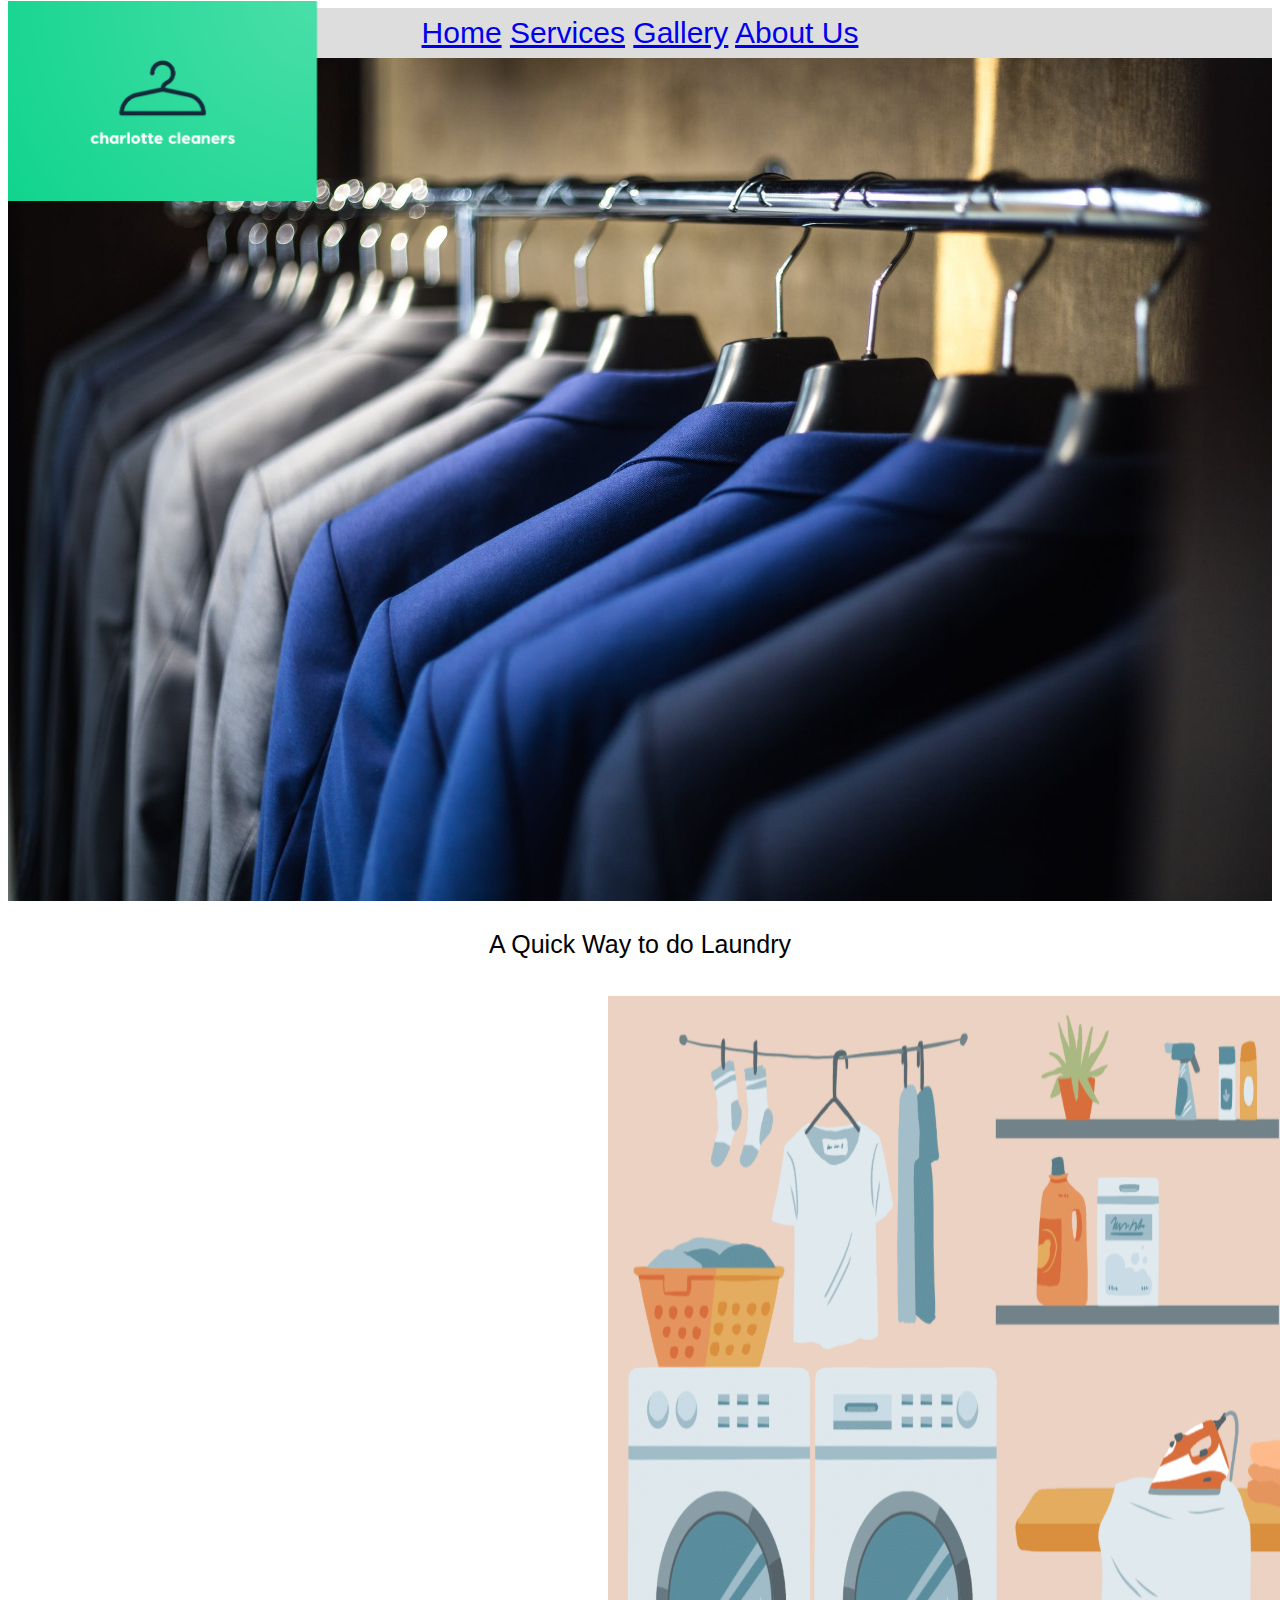
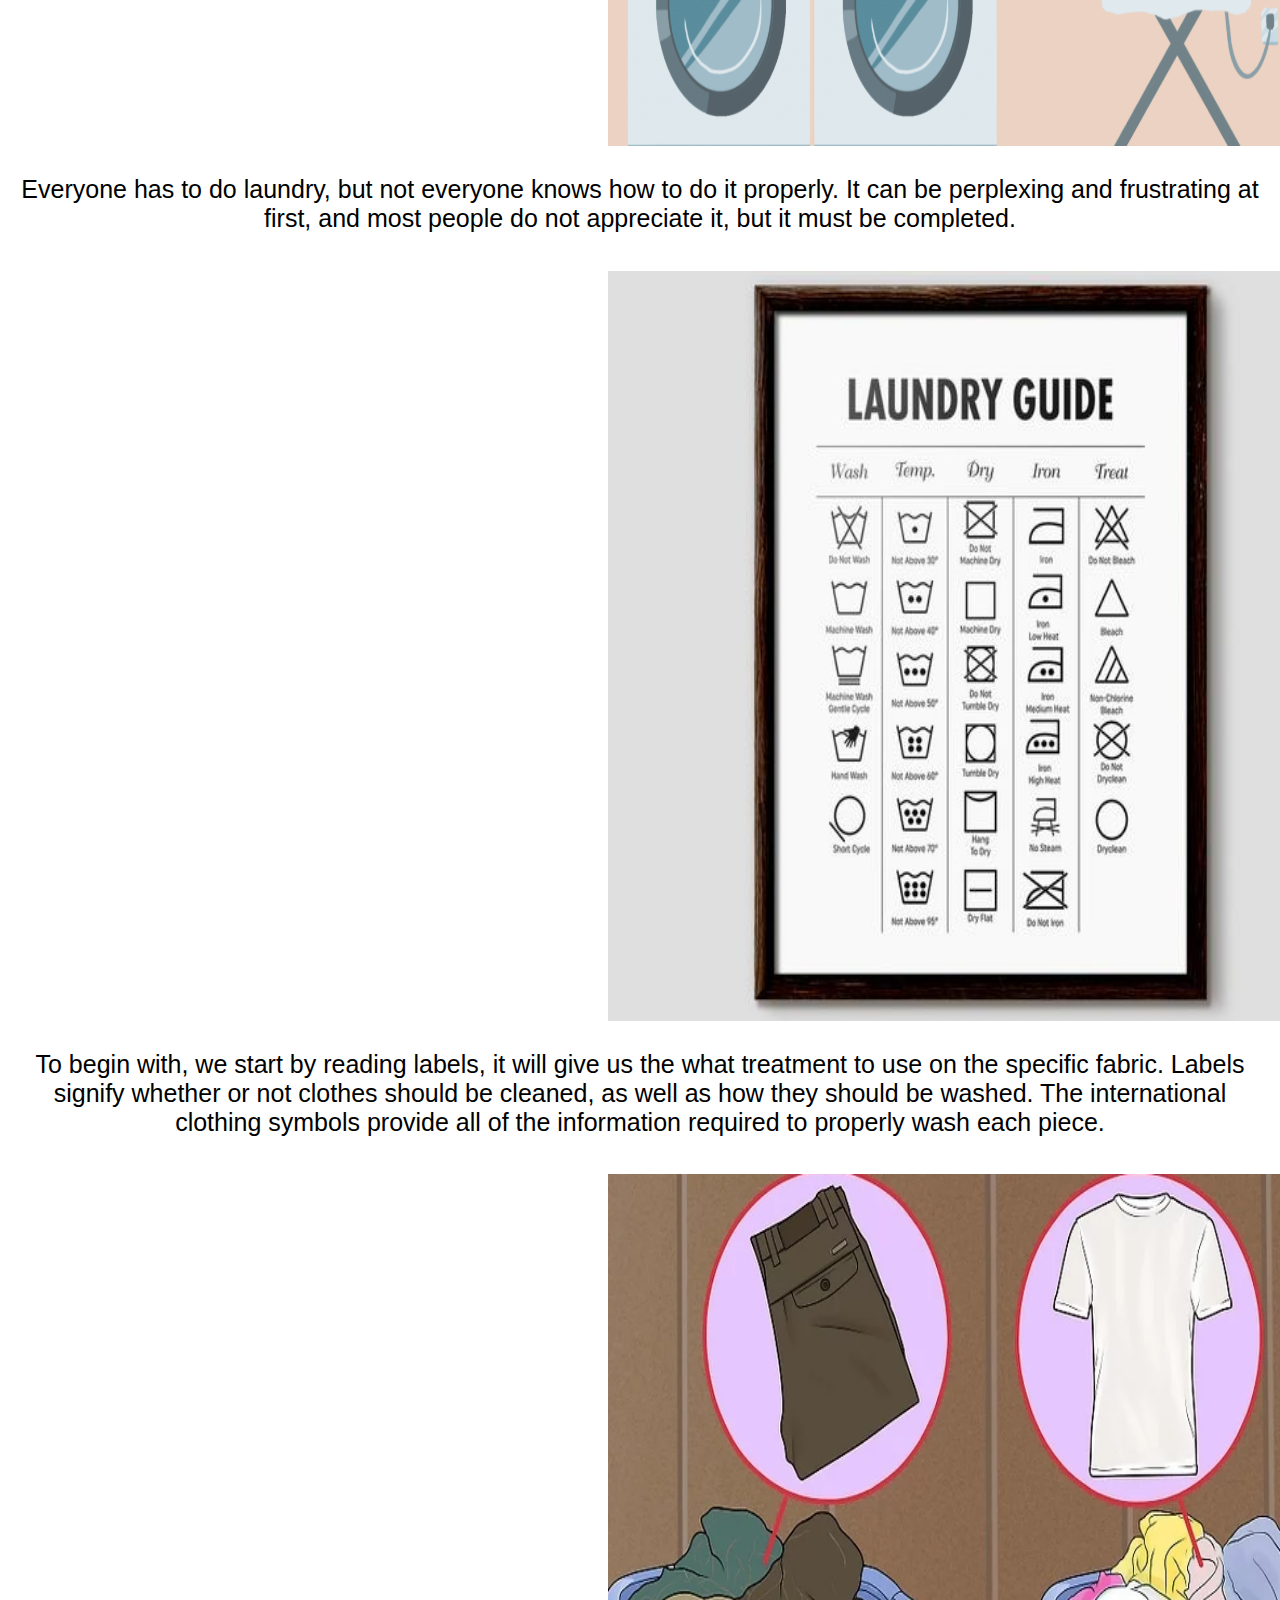
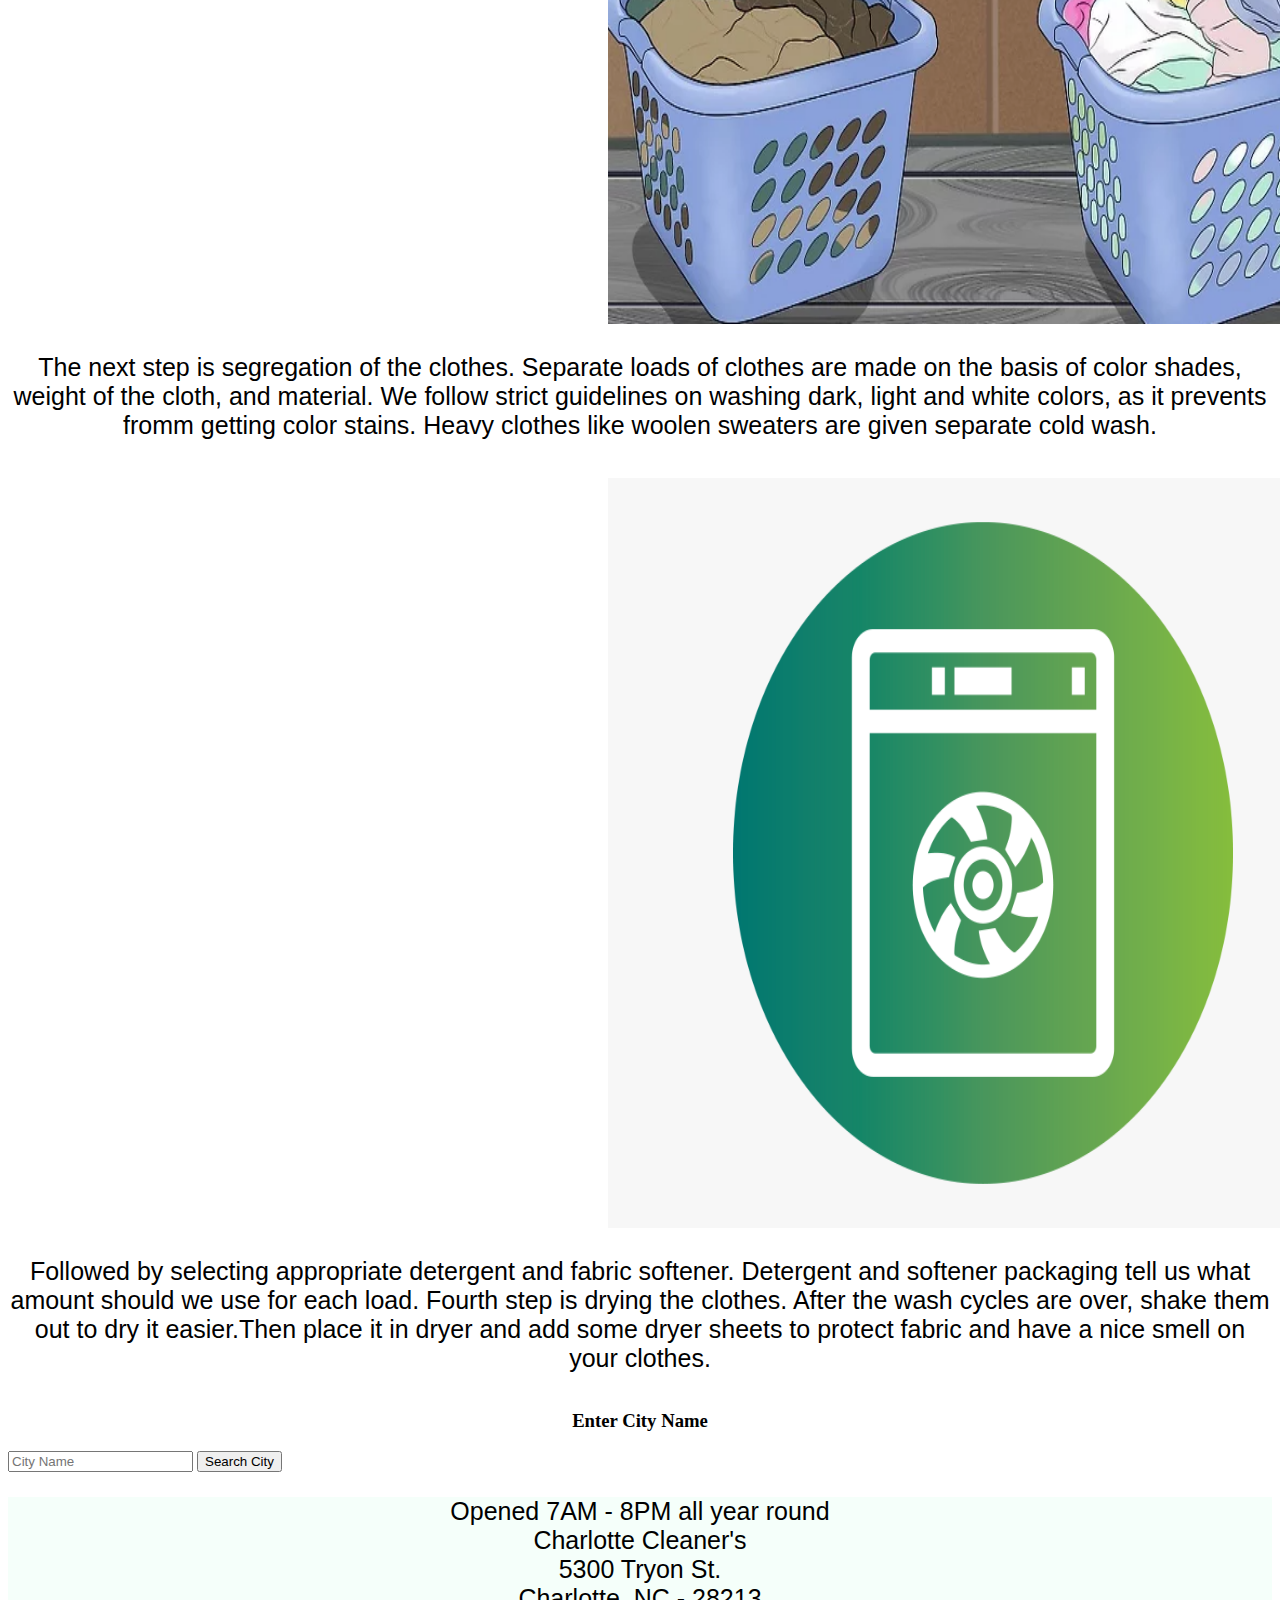
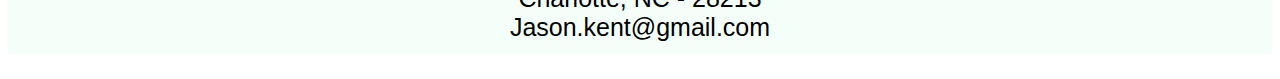
<file: index.html>
<!doctype html>

<html lang="en">
<head>
    <meta charset="utf-8">

    <title>Charlotte Cleaner's</title>
    <meta name="description" content="Charlotte Cleaners - A Dry Cleaning and Laundromat Store">
    <meta name="author" content="Rhytham Shiroya">
    <!-- importing css -->
    <script src="https://ajax.googleapis.com/ajax/libs/jquery/1.11.3/jquery.min.js"></script>
    <script src="https://cdnjs.cloudflare.com/ajax/libs/jquery/1.8.3/jquery.js"></script>
    <script src="https://code.jquery.com/jquery-3.2.1.min.js"></script>
    <script src="tabs.js"></script>
    <link rel="stylesheet" type="text/css" href="assignment%202.css">


</head>

<body>
    <header> <!-- beginning of header -->
        <div id="header">
            <div class="logo"> <!-- display logo -->
                <img src="logo.png" alt="logo">
            </div>
        </div>
    </header> <!-- end of header -->


    <div class="options"> <!-- menu options -->
            <a href ="index.html">Home</a>
            <a href="pricing.html">Services</a>
            <a href="gallery.html">Gallery</a>
            <a href="about-us.html">About Us</a>

    </div>
    <div>

        <img src="home.jpeg" alt = "home" style="width:100%;">

        <div class="container"> <!-- displaying main picture -->


        </div>
        <p> A Quick Way to do Laundry</p>
        <div class = "section">
            <img src="Laundry.png" alt = "Laundry" class = "pictures" >
            <p>
                Everyone has to do laundry, but not everyone knows how to do it properly. It can be perplexing and frustrating at first,
                and most people do not appreciate it, but it must be completed.

            </p>
        </div>
        <div class = "section">
            <img src = "Laundry%20Symbols.jpg" alt="symbols" class = "pictures" >
            <p>To begin with, we start by reading labels, it will give us the what treatment to use on the specific fabric.
                Labels signify whether or not clothes should be cleaned,
                as well as how they should be washed. The international clothing symbols provide all of the information required to properly wash each piece.</p>
        </div>
        <div class = "section">
            <img src = "segregation.png" alt = "segregation" class = "pictures" >
            <p>
                The next step is segregation of the clothes. Separate loads of clothes are made on the basis of color shades, weight of the cloth,
                and material. We follow strict guidelines on washing dark, light and white colors, as it prevents fromm getting color stains.
                Heavy clothes like woolen sweaters are given separate cold wash.
            </p>
        </div >
        <div class = "section">
            <img src ="dryer.png" alt = "dryer"  class = "pictures">
            <p>
                Followed by selecting appropriate detergent and fabric softener. Detergent and softener packaging tell us what amount should we use for each load.
                Fourth step is drying the clothes. After the wash cycles are over, shake them out to dry it easier.Then place it in dryer and add some
                dryer sheets to protect fabric and have a nice smell on your clothes.
            </p>
        </div>
        <div class="row">
            <h3 class="text-center text-primary">Enter City Name</h3>
            <span id="error"></span>
        </div>
        <div class="row form-group form-inline" id="rowDiv">
            <label>
                <input type="text" name="city" class="form-control" placeholder="City Name">
            </label>
            <button id="submitWeather" class="btn btn-primary">Search City</button>
        </div>
        <div id="show"></div>


        <footer>  <!-- beginning of footer -->
                <div>
                    <p>
                        Opened 7AM - 8PM all year round<br>
                        Charlotte Cleaner's<br>
                        5300 Tryon St. <br>
                        Charlotte, NC - 28213 <br>
                        Jason.kent@gmail.com
                    </p>
                </div>

        </footer>
    </div><!-- end of footer -->
</body>  <!-- end of html -->
</html> <!-- end of html -->
</file>
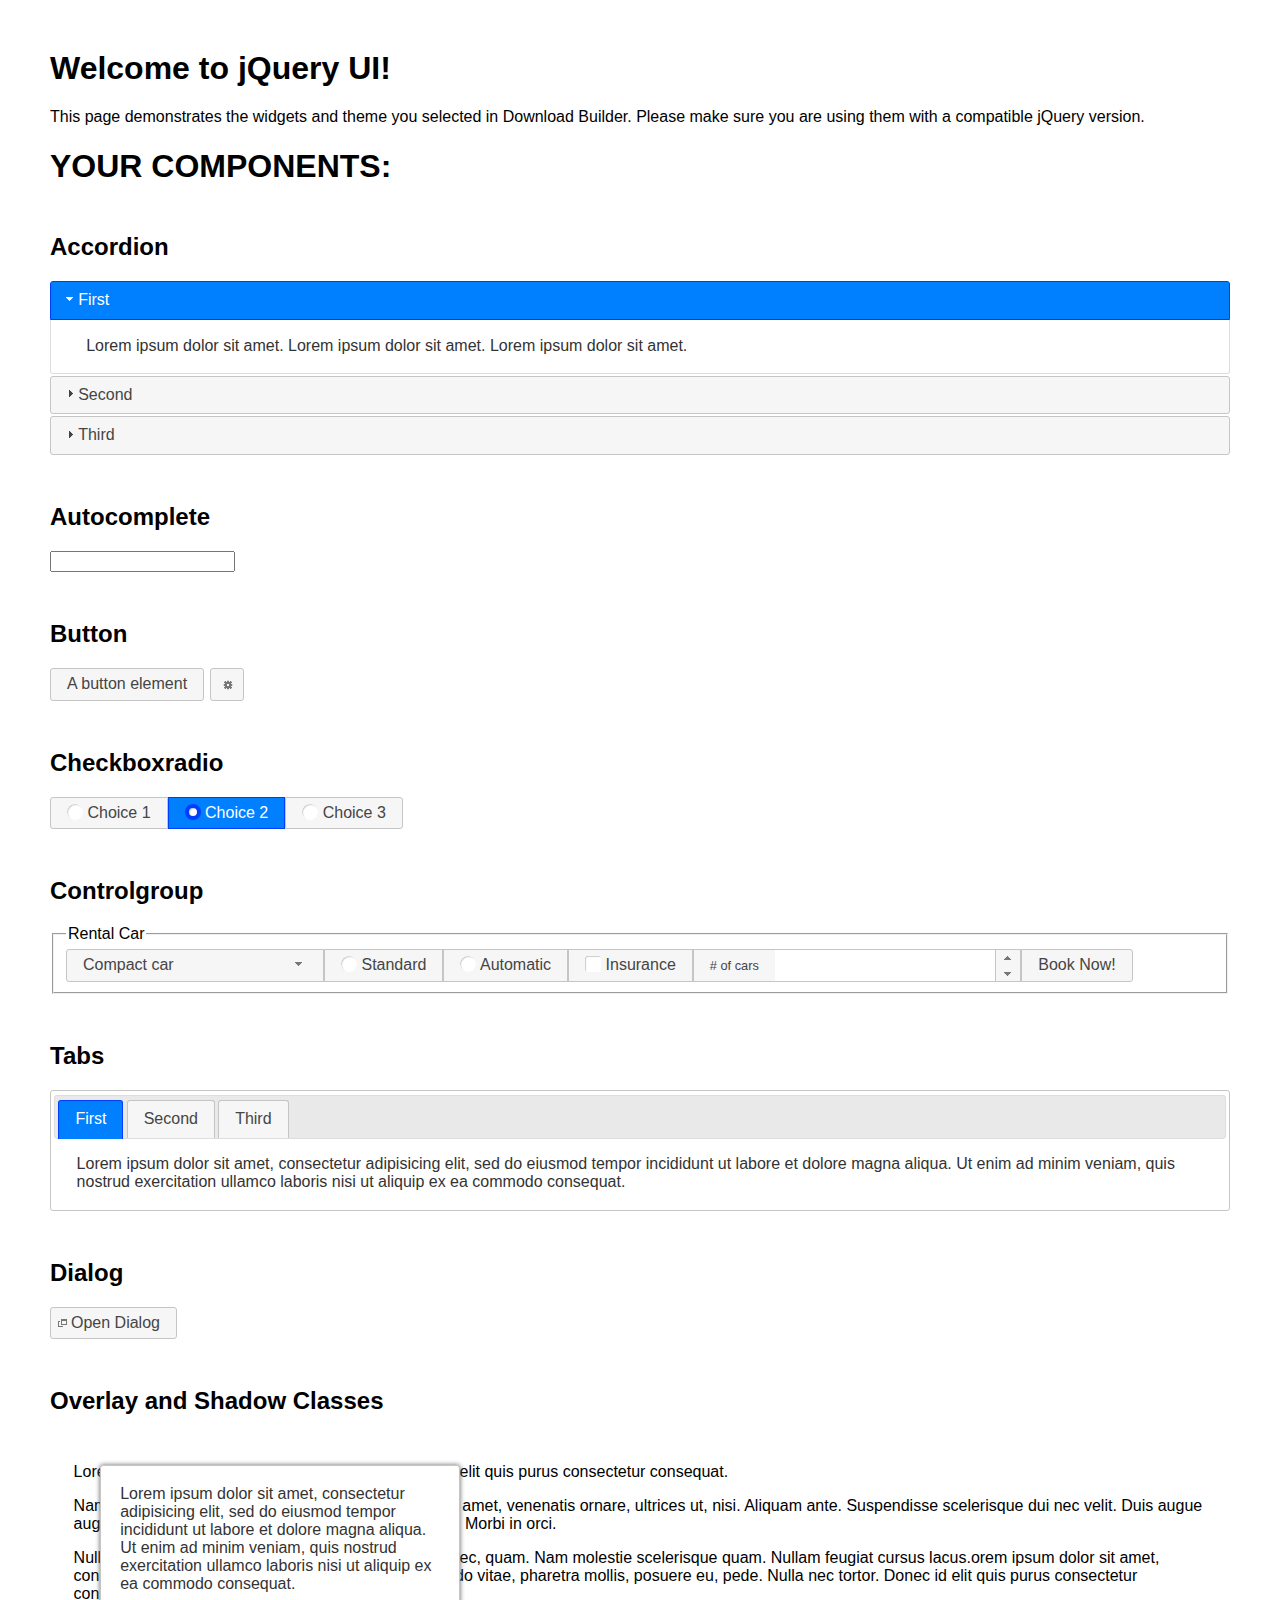
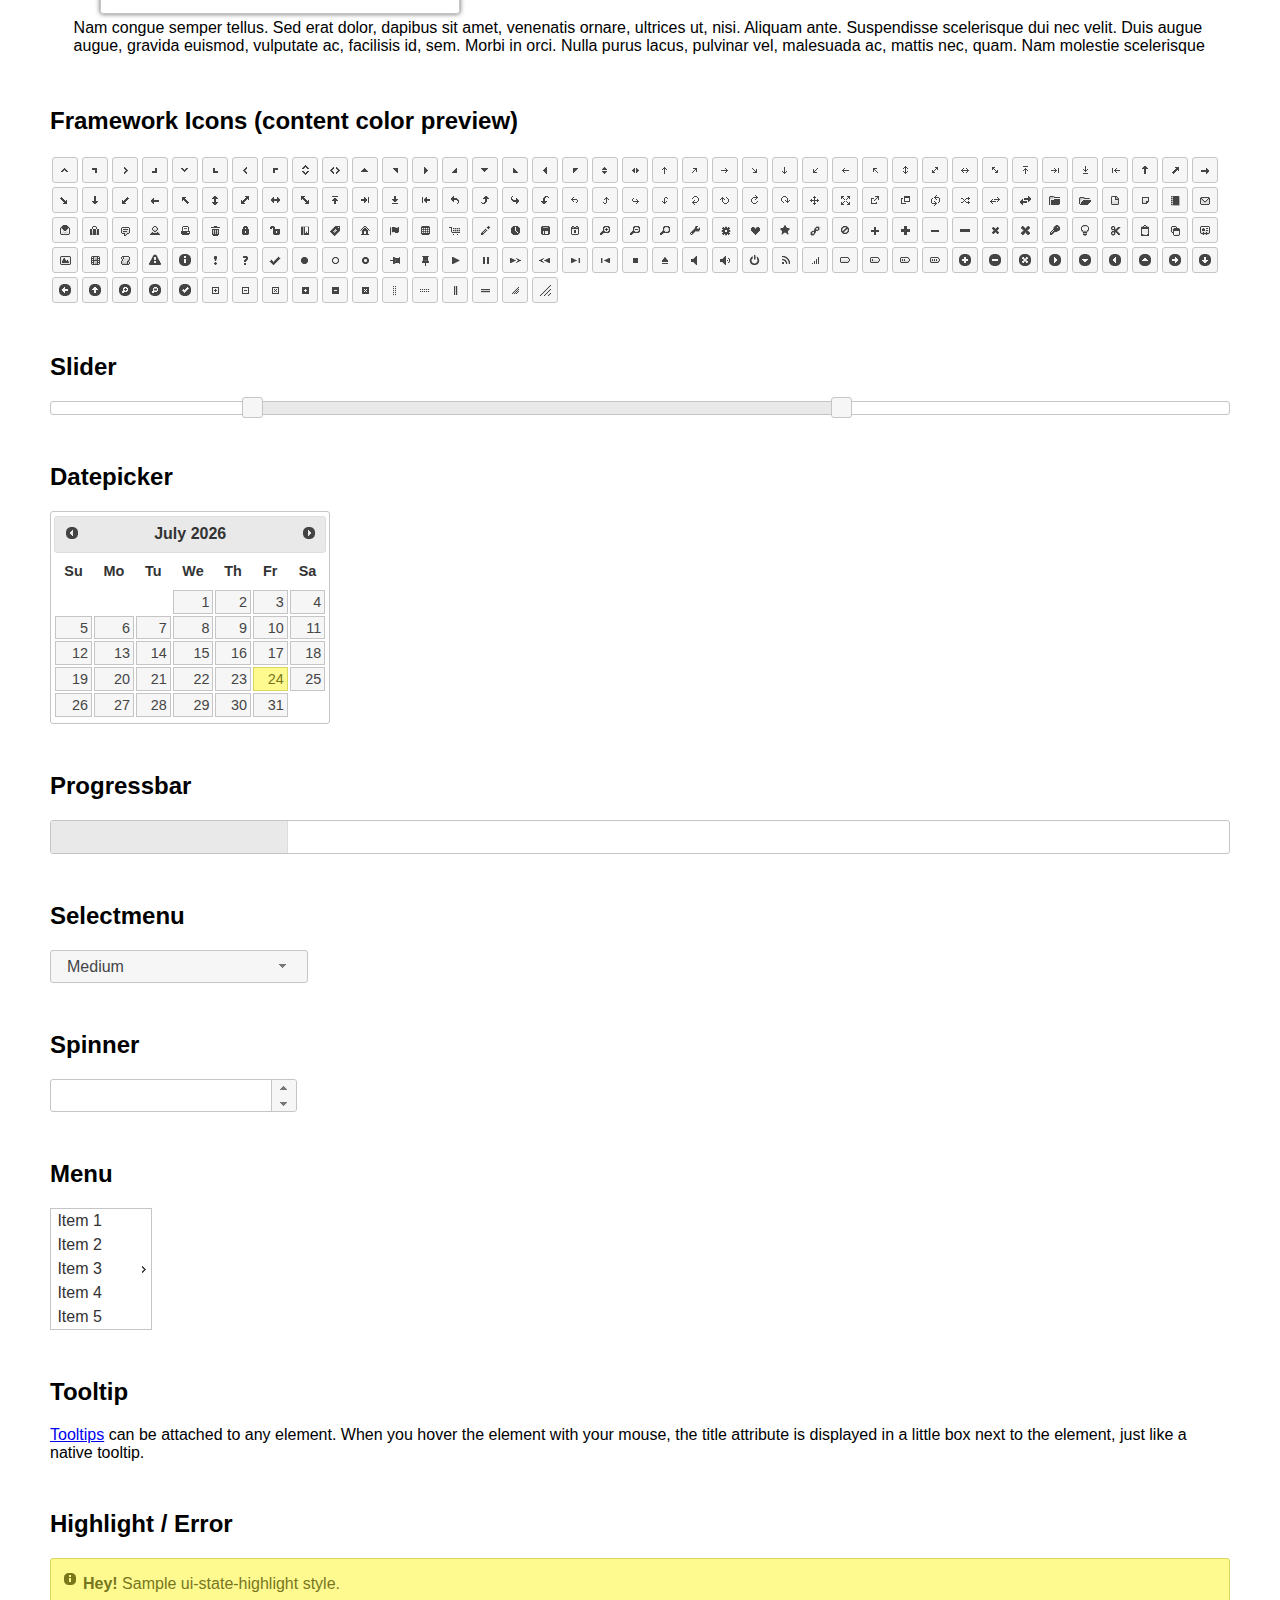
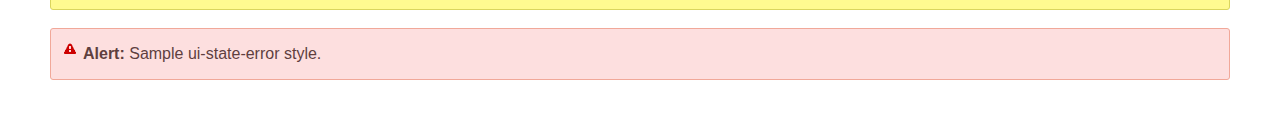
<file: jquery-ui-1.12.1/index.html>
<!doctype html>
<html lang="us">
<head>
	<meta charset="utf-8">
	<title>jQuery UI Example Page</title>
	<link href="jquery-ui.css" rel="stylesheet">
	<style>
	body{
		font-family: "Trebuchet MS", sans-serif;
		margin: 50px;
	}
	.demoHeaders {
		margin-top: 2em;
	}
	#dialog-link {
		padding: .4em 1em .4em 20px;
		text-decoration: none;
		position: relative;
	}
	#dialog-link span.ui-icon {
		margin: 0 5px 0 0;
		position: absolute;
		left: .2em;
		top: 50%;
		margin-top: -8px;
	}
	#icons {
		margin: 0;
		padding: 0;
	}
	#icons li {
		margin: 2px;
		position: relative;
		padding: 4px 0;
		cursor: pointer;
		float: left;
		list-style: none;
	}
	#icons span.ui-icon {
		float: left;
		margin: 0 4px;
	}
	.fakewindowcontain .ui-widget-overlay {
		position: absolute;
	}
	select {
		width: 200px;
	}
	</style>
</head>
<body>

<h1>Welcome to jQuery UI!</h1>

<div class="ui-widget">
	<p>This page demonstrates the widgets and theme you selected in Download Builder. Please make sure you are using them with a compatible jQuery version.</p>
</div>

<h1>YOUR COMPONENTS:</h1>


<!-- Accordion -->
<h2 class="demoHeaders">Accordion</h2>
<div id="accordion">
	<h3>First</h3>
	<div>Lorem ipsum dolor sit amet. Lorem ipsum dolor sit amet. Lorem ipsum dolor sit amet.</div>
	<h3>Second</h3>
	<div>Phasellus mattis tincidunt nibh.</div>
	<h3>Third</h3>
	<div>Nam dui erat, auctor a, dignissim quis.</div>
</div>



<!-- Autocomplete -->
<h2 class="demoHeaders">Autocomplete</h2>
<div>
	<input id="autocomplete" title="type &quot;a&quot;">
</div>



<!-- Button -->
<h2 class="demoHeaders">Button</h2>
<button id="button">A button element</button>
<button id="button-icon">An icon-only button</button>



<!-- Checkboxradio -->
<h2 class="demoHeaders">Checkboxradio</h2>
<form style="margin-top: 1em;">
	<div id="radioset">
		<input type="radio" id="radio1" name="radio"><label for="radio1">Choice 1</label>
		<input type="radio" id="radio2" name="radio" checked="checked"><label for="radio2">Choice 2</label>
		<input type="radio" id="radio3" name="radio"><label for="radio3">Choice 3</label>
	</div>
</form>



<!-- Controlgroup -->
<h2 class="demoHeaders">Controlgroup</h2>
<fieldset>
	<legend>Rental Car</legend>
	<div id="controlgroup">
		<select id="car-type">
			<option>Compact car</option>
			<option>Midsize car</option>
			<option>Full size car</option>
			<option>SUV</option>
			<option>Luxury</option>
			<option>Truck</option>
			<option>Van</option>
		</select>
		<label for="transmission-standard">Standard</label>
		<input type="radio" name="transmission" id="transmission-standard">
		<label for="transmission-automatic">Automatic</label>
		<input type="radio" name="transmission" id="transmission-automatic">
		<label for="insurance">Insurance</label>
		<input type="checkbox" name="insurance" id="insurance">
		<label for="horizontal-spinner" class="ui-controlgroup-label"># of cars</label>
		<input id="horizontal-spinner" class="ui-spinner-input">
		<button>Book Now!</button>
	</div>
</fieldset>



<!-- Tabs -->
<h2 class="demoHeaders">Tabs</h2>
<div id="tabs">
	<ul>
		<li><a href="#tabs-1">First</a></li>
		<li><a href="#tabs-2">Second</a></li>
		<li><a href="#tabs-3">Third</a></li>
	</ul>
	<div id="tabs-1">Lorem ipsum dolor sit amet, consectetur adipisicing elit, sed do eiusmod tempor incididunt ut labore et dolore magna aliqua. Ut enim ad minim veniam, quis nostrud exercitation ullamco laboris nisi ut aliquip ex ea commodo consequat.</div>
	<div id="tabs-2">Phasellus mattis tincidunt nibh. Cras orci urna, blandit id, pretium vel, aliquet ornare, felis. Maecenas scelerisque sem non nisl. Fusce sed lorem in enim dictum bibendum.</div>
	<div id="tabs-3">Nam dui erat, auctor a, dignissim quis, sollicitudin eu, felis. Pellentesque nisi urna, interdum eget, sagittis et, consequat vestibulum, lacus. Mauris porttitor ullamcorper augue.</div>
</div>



<h2 class="demoHeaders">Dialog</h2>
<p>
	<button id="dialog-link" class="ui-button ui-corner-all ui-widget">
		<span class="ui-icon ui-icon-newwin"></span>Open Dialog
	</button>
</p>

<h2 class="demoHeaders">Overlay and Shadow Classes</h2>
<div style="position: relative; width: 96%; height: 200px; padding:1% 2%; overflow:hidden;" class="fakewindowcontain">
	<p>Lorem ipsum dolor sit amet,  Nulla nec tortor. Donec id elit quis purus consectetur consequat. </p><p>Nam congue semper tellus. Sed erat dolor, dapibus sit amet, venenatis ornare, ultrices ut, nisi. Aliquam ante. Suspendisse scelerisque dui nec velit. Duis augue augue, gravida euismod, vulputate ac, facilisis id, sem. Morbi in orci. </p><p>Nulla purus lacus, pulvinar vel, malesuada ac, mattis nec, quam. Nam molestie scelerisque quam. Nullam feugiat cursus lacus.orem ipsum dolor sit amet, consectetur adipiscing elit. Donec libero risus, commodo vitae, pharetra mollis, posuere eu, pede. Nulla nec tortor. Donec id elit quis purus consectetur consequat. </p><p>Nam congue semper tellus. Sed erat dolor, dapibus sit amet, venenatis ornare, ultrices ut, nisi. Aliquam ante. Suspendisse scelerisque dui nec velit. Duis augue augue, gravida euismod, vulputate ac, facilisis id, sem. Morbi in orci. Nulla purus lacus, pulvinar vel, malesuada ac, mattis nec, quam. Nam molestie scelerisque quam. </p><p>Nullam feugiat cursus lacus.orem ipsum dolor sit amet, consectetur adipiscing elit. Donec libero risus, commodo vitae, pharetra mollis, posuere eu, pede. Nulla nec tortor. Donec id elit quis purus consectetur consequat. Nam congue semper tellus. Sed erat dolor, dapibus sit amet, venenatis ornare, ultrices ut, nisi. Aliquam ante. </p><p>Suspendisse scelerisque dui nec velit. Duis augue augue, gravida euismod, vulputate ac, facilisis id, sem. Morbi in orci. Nulla purus lacus, pulvinar vel, malesuada ac, mattis nec, quam. Nam molestie scelerisque quam. Nullam feugiat cursus lacus.orem ipsum dolor sit amet, consectetur adipiscing elit. Donec libero risus, commodo vitae, pharetra mollis, posuere eu, pede. Nulla nec tortor. Donec id elit quis purus consectetur consequat. Nam congue semper tellus. Sed erat dolor, dapibus sit amet, venenatis ornare, ultrices ut, nisi. </p>

	<!-- ui-dialog -->
	<div class="ui-widget-overlay ui-front"></div>
	<div style="position: absolute; width: 320px; left: 50px; top: 30px; padding: 1.2em" class="ui-widget ui-front ui-widget-content ui-corner-all ui-widget-shadow">
		Lorem ipsum dolor sit amet, consectetur adipisicing elit, sed do eiusmod tempor incididunt ut labore et dolore magna aliqua. Ut enim ad minim veniam, quis nostrud exercitation ullamco laboris nisi ut aliquip ex ea commodo consequat.
	</div>

</div>

<!-- ui-dialog -->
<div id="dialog" title="Dialog Title">
	<p>Lorem ipsum dolor sit amet, consectetur adipisicing elit, sed do eiusmod tempor incididunt ut labore et dolore magna aliqua. Ut enim ad minim veniam, quis nostrud exercitation ullamco laboris nisi ut aliquip ex ea commodo consequat.</p>
</div>



<h2 class="demoHeaders">Framework Icons (content color preview)</h2>
<ul id="icons" class="ui-widget ui-helper-clearfix">
	<li class="ui-state-default ui-corner-all" title=".ui-icon-caret-1-n"><span class="ui-icon ui-icon-caret-1-n"></span></li>
	<li class="ui-state-default ui-corner-all" title=".ui-icon-caret-1-ne"><span class="ui-icon ui-icon-caret-1-ne"></span></li>
	<li class="ui-state-default ui-corner-all" title=".ui-icon-caret-1-e"><span class="ui-icon ui-icon-caret-1-e"></span></li>
	<li class="ui-state-default ui-corner-all" title=".ui-icon-caret-1-se"><span class="ui-icon ui-icon-caret-1-se"></span></li>
	<li class="ui-state-default ui-corner-all" title=".ui-icon-caret-1-s"><span class="ui-icon ui-icon-caret-1-s"></span></li>
	<li class="ui-state-default ui-corner-all" title=".ui-icon-caret-1-sw"><span class="ui-icon ui-icon-caret-1-sw"></span></li>
	<li class="ui-state-default ui-corner-all" title=".ui-icon-caret-1-w"><span class="ui-icon ui-icon-caret-1-w"></span></li>
	<li class="ui-state-default ui-corner-all" title=".ui-icon-caret-1-nw"><span class="ui-icon ui-icon-caret-1-nw"></span></li>
	<li class="ui-state-default ui-corner-all" title=".ui-icon-caret-2-n-s"><span class="ui-icon ui-icon-caret-2-n-s"></span></li>
	<li class="ui-state-default ui-corner-all" title=".ui-icon-caret-2-e-w"><span class="ui-icon ui-icon-caret-2-e-w"></span></li>
	<li class="ui-state-default ui-corner-all" title=".ui-icon-triangle-1-n"><span class="ui-icon ui-icon-triangle-1-n"></span></li>
	<li class="ui-state-default ui-corner-all" title=".ui-icon-triangle-1-ne"><span class="ui-icon ui-icon-triangle-1-ne"></span></li>
	<li class="ui-state-default ui-corner-all" title=".ui-icon-triangle-1-e"><span class="ui-icon ui-icon-triangle-1-e"></span></li>
	<li class="ui-state-default ui-corner-all" title=".ui-icon-triangle-1-se"><span class="ui-icon ui-icon-triangle-1-se"></span></li>
	<li class="ui-state-default ui-corner-all" title=".ui-icon-triangle-1-s"><span class="ui-icon ui-icon-triangle-1-s"></span></li>
	<li class="ui-state-default ui-corner-all" title=".ui-icon-triangle-1-sw"><span class="ui-icon ui-icon-triangle-1-sw"></span></li>
	<li class="ui-state-default ui-corner-all" title=".ui-icon-triangle-1-w"><span class="ui-icon ui-icon-triangle-1-w"></span></li>
	<li class="ui-state-default ui-corner-all" title=".ui-icon-triangle-1-nw"><span class="ui-icon ui-icon-triangle-1-nw"></span></li>
	<li class="ui-state-default ui-corner-all" title=".ui-icon-triangle-2-n-s"><span class="ui-icon ui-icon-triangle-2-n-s"></span></li>
	<li class="ui-state-default ui-corner-all" title=".ui-icon-triangle-2-e-w"><span class="ui-icon ui-icon-triangle-2-e-w"></span></li>
	<li class="ui-state-default ui-corner-all" title=".ui-icon-arrow-1-n"><span class="ui-icon ui-icon-arrow-1-n"></span></li>
	<li class="ui-state-default ui-corner-all" title=".ui-icon-arrow-1-ne"><span class="ui-icon ui-icon-arrow-1-ne"></span></li>
	<li class="ui-state-default ui-corner-all" title=".ui-icon-arrow-1-e"><span class="ui-icon ui-icon-arrow-1-e"></span></li>
	<li class="ui-state-default ui-corner-all" title=".ui-icon-arrow-1-se"><span class="ui-icon ui-icon-arrow-1-se"></span></li>
	<li class="ui-state-default ui-corner-all" title=".ui-icon-arrow-1-s"><span class="ui-icon ui-icon-arrow-1-s"></span></li>
	<li class="ui-state-default ui-corner-all" title=".ui-icon-arrow-1-sw"><span class="ui-icon ui-icon-arrow-1-sw"></span></li>
	<li class="ui-state-default ui-corner-all" title=".ui-icon-arrow-1-w"><span class="ui-icon ui-icon-arrow-1-w"></span></li>
	<li class="ui-state-default ui-corner-all" title=".ui-icon-arrow-1-nw"><span class="ui-icon ui-icon-arrow-1-nw"></span></li>
	<li class="ui-state-default ui-corner-all" title=".ui-icon-arrow-2-n-s"><span class="ui-icon ui-icon-arrow-2-n-s"></span></li>
	<li class="ui-state-default ui-corner-all" title=".ui-icon-arrow-2-ne-sw"><span class="ui-icon ui-icon-arrow-2-ne-sw"></span></li>
	<li class="ui-state-default ui-corner-all" title=".ui-icon-arrow-2-e-w"><span class="ui-icon ui-icon-arrow-2-e-w"></span></li>
	<li class="ui-state-default ui-corner-all" title=".ui-icon-arrow-2-se-nw"><span class="ui-icon ui-icon-arrow-2-se-nw"></span></li>
	<li class="ui-state-default ui-corner-all" title=".ui-icon-arrowstop-1-n"><span class="ui-icon ui-icon-arrowstop-1-n"></span></li>
	<li class="ui-state-default ui-corner-all" title=".ui-icon-arrowstop-1-e"><span class="ui-icon ui-icon-arrowstop-1-e"></span></li>
	<li class="ui-state-default ui-corner-all" title=".ui-icon-arrowstop-1-s"><span class="ui-icon ui-icon-arrowstop-1-s"></span></li>
	<li class="ui-state-default ui-corner-all" title=".ui-icon-arrowstop-1-w"><span class="ui-icon ui-icon-arrowstop-1-w"></span></li>
	<li class="ui-state-default ui-corner-all" title=".ui-icon-arrowthick-1-n"><span class="ui-icon ui-icon-arrowthick-1-n"></span></li>
	<li class="ui-state-default ui-corner-all" title=".ui-icon-arrowthick-1-ne"><span class="ui-icon ui-icon-arrowthick-1-ne"></span></li>
	<li class="ui-state-default ui-corner-all" title=".ui-icon-arrowthick-1-e"><span class="ui-icon ui-icon-arrowthick-1-e"></span></li>
	<li class="ui-state-default ui-corner-all" title=".ui-icon-arrowthick-1-se"><span class="ui-icon ui-icon-arrowthick-1-se"></span></li>
	<li class="ui-state-default ui-corner-all" title=".ui-icon-arrowthick-1-s"><span class="ui-icon ui-icon-arrowthick-1-s"></span></li>
	<li class="ui-state-default ui-corner-all" title=".ui-icon-arrowthick-1-sw"><span class="ui-icon ui-icon-arrowthick-1-sw"></span></li>
	<li class="ui-state-default ui-corner-all" title=".ui-icon-arrowthick-1-w"><span class="ui-icon ui-icon-arrowthick-1-w"></span></li>
	<li class="ui-state-default ui-corner-all" title=".ui-icon-arrowthick-1-nw"><span class="ui-icon ui-icon-arrowthick-1-nw"></span></li>
	<li class="ui-state-default ui-corner-all" title=".ui-icon-arrowthick-2-n-s"><span class="ui-icon ui-icon-arrowthick-2-n-s"></span></li>
	<li class="ui-state-default ui-corner-all" title=".ui-icon-arrowthick-2-ne-sw"><span class="ui-icon ui-icon-arrowthick-2-ne-sw"></span></li>
	<li class="ui-state-default ui-corner-all" title=".ui-icon-arrowthick-2-e-w"><span class="ui-icon ui-icon-arrowthick-2-e-w"></span></li>
	<li class="ui-state-default ui-corner-all" title=".ui-icon-arrowthick-2-se-nw"><span class="ui-icon ui-icon-arrowthick-2-se-nw"></span></li>
	<li class="ui-state-default ui-corner-all" title=".ui-icon-arrowthickstop-1-n"><span class="ui-icon ui-icon-arrowthickstop-1-n"></span></li>
	<li class="ui-state-default ui-corner-all" title=".ui-icon-arrowthickstop-1-e"><span class="ui-icon ui-icon-arrowthickstop-1-e"></span></li>
	<li class="ui-state-default ui-corner-all" title=".ui-icon-arrowthickstop-1-s"><span class="ui-icon ui-icon-arrowthickstop-1-s"></span></li>
	<li class="ui-state-default ui-corner-all" title=".ui-icon-arrowthickstop-1-w"><span class="ui-icon ui-icon-arrowthickstop-1-w"></span></li>
	<li class="ui-state-default ui-corner-all" title=".ui-icon-arrowreturnthick-1-w"><span class="ui-icon ui-icon-arrowreturnthick-1-w"></span></li>
	<li class="ui-state-default ui-corner-all" title=".ui-icon-arrowreturnthick-1-n"><span class="ui-icon ui-icon-arrowreturnthick-1-n"></span></li>
	<li class="ui-state-default ui-corner-all" title=".ui-icon-arrowreturnthick-1-e"><span class="ui-icon ui-icon-arrowreturnthick-1-e"></span></li>
	<li class="ui-state-default ui-corner-all" title=".ui-icon-arrowreturnthick-1-s"><span class="ui-icon ui-icon-arrowreturnthick-1-s"></span></li>
	<li class="ui-state-default ui-corner-all" title=".ui-icon-arrowreturn-1-w"><span class="ui-icon ui-icon-arrowreturn-1-w"></span></li>
	<li class="ui-state-default ui-corner-all" title=".ui-icon-arrowreturn-1-n"><span class="ui-icon ui-icon-arrowreturn-1-n"></span></li>
	<li class="ui-state-default ui-corner-all" title=".ui-icon-arrowreturn-1-e"><span class="ui-icon ui-icon-arrowreturn-1-e"></span></li>
	<li class="ui-state-default ui-corner-all" title=".ui-icon-arrowreturn-1-s"><span class="ui-icon ui-icon-arrowreturn-1-s"></span></li>
	<li class="ui-state-default ui-corner-all" title=".ui-icon-arrowrefresh-1-w"><span class="ui-icon ui-icon-arrowrefresh-1-w"></span></li>
	<li class="ui-state-default ui-corner-all" title=".ui-icon-arrowrefresh-1-n"><span class="ui-icon ui-icon-arrowrefresh-1-n"></span></li>
	<li class="ui-state-default ui-corner-all" title=".ui-icon-arrowrefresh-1-e"><span class="ui-icon ui-icon-arrowrefresh-1-e"></span></li>
	<li class="ui-state-default ui-corner-all" title=".ui-icon-arrowrefresh-1-s"><span class="ui-icon ui-icon-arrowrefresh-1-s"></span></li>
	<li class="ui-state-default ui-corner-all" title=".ui-icon-arrow-4"><span class="ui-icon ui-icon-arrow-4"></span></li>
	<li class="ui-state-default ui-corner-all" title=".ui-icon-arrow-4-diag"><span class="ui-icon ui-icon-arrow-4-diag"></span></li>
	<li class="ui-state-default ui-corner-all" title=".ui-icon-extlink"><span class="ui-icon ui-icon-extlink"></span></li>
	<li class="ui-state-default ui-corner-all" title=".ui-icon-newwin"><span class="ui-icon ui-icon-newwin"></span></li>
	<li class="ui-state-default ui-corner-all" title=".ui-icon-refresh"><span class="ui-icon ui-icon-refresh"></span></li>
	<li class="ui-state-default ui-corner-all" title=".ui-icon-shuffle"><span class="ui-icon ui-icon-shuffle"></span></li>
	<li class="ui-state-default ui-corner-all" title=".ui-icon-transfer-e-w"><span class="ui-icon ui-icon-transfer-e-w"></span></li>
	<li class="ui-state-default ui-corner-all" title=".ui-icon-transferthick-e-w"><span class="ui-icon ui-icon-transferthick-e-w"></span></li>
	<li class="ui-state-default ui-corner-all" title=".ui-icon-folder-collapsed"><span class="ui-icon ui-icon-folder-collapsed"></span></li>
	<li class="ui-state-default ui-corner-all" title=".ui-icon-folder-open"><span class="ui-icon ui-icon-folder-open"></span></li>
	<li class="ui-state-default ui-corner-all" title=".ui-icon-document"><span class="ui-icon ui-icon-document"></span></li>
	<li class="ui-state-default ui-corner-all" title=".ui-icon-document-b"><span class="ui-icon ui-icon-document-b"></span></li>
	<li class="ui-state-default ui-corner-all" title=".ui-icon-note"><span class="ui-icon ui-icon-note"></span></li>
	<li class="ui-state-default ui-corner-all" title=".ui-icon-mail-closed"><span class="ui-icon ui-icon-mail-closed"></span></li>
	<li class="ui-state-default ui-corner-all" title=".ui-icon-mail-open"><span class="ui-icon ui-icon-mail-open"></span></li>
	<li class="ui-state-default ui-corner-all" title=".ui-icon-suitcase"><span class="ui-icon ui-icon-suitcase"></span></li>
	<li class="ui-state-default ui-corner-all" title=".ui-icon-comment"><span class="ui-icon ui-icon-comment"></span></li>
	<li class="ui-state-default ui-corner-all" title=".ui-icon-person"><span class="ui-icon ui-icon-person"></span></li>
	<li class="ui-state-default ui-corner-all" title=".ui-icon-print"><span class="ui-icon ui-icon-print"></span></li>
	<li class="ui-state-default ui-corner-all" title=".ui-icon-trash"><span class="ui-icon ui-icon-trash"></span></li>
	<li class="ui-state-default ui-corner-all" title=".ui-icon-locked"><span class="ui-icon ui-icon-locked"></span></li>
	<li class="ui-state-default ui-corner-all" title=".ui-icon-unlocked"><span class="ui-icon ui-icon-unlocked"></span></li>
	<li class="ui-state-default ui-corner-all" title=".ui-icon-bookmark"><span class="ui-icon ui-icon-bookmark"></span></li>
	<li class="ui-state-default ui-corner-all" title=".ui-icon-tag"><span class="ui-icon ui-icon-tag"></span></li>
	<li class="ui-state-default ui-corner-all" title=".ui-icon-home"><span class="ui-icon ui-icon-home"></span></li>
	<li class="ui-state-default ui-corner-all" title=".ui-icon-flag"><span class="ui-icon ui-icon-flag"></span></li>
	<li class="ui-state-default ui-corner-all" title=".ui-icon-calculator"><span class="ui-icon ui-icon-calculator"></span></li>
	<li class="ui-state-default ui-corner-all" title=".ui-icon-cart"><span class="ui-icon ui-icon-cart"></span></li>
	<li class="ui-state-default ui-corner-all" title=".ui-icon-pencil"><span class="ui-icon ui-icon-pencil"></span></li>
	<li class="ui-state-default ui-corner-all" title=".ui-icon-clock"><span class="ui-icon ui-icon-clock"></span></li>
	<li class="ui-state-default ui-corner-all" title=".ui-icon-disk"><span class="ui-icon ui-icon-disk"></span></li>
	<li class="ui-state-default ui-corner-all" title=".ui-icon-calendar"><span class="ui-icon ui-icon-calendar"></span></li>
	<li class="ui-state-default ui-corner-all" title=".ui-icon-zoomin"><span class="ui-icon ui-icon-zoomin"></span></li>
	<li class="ui-state-default ui-corner-all" title=".ui-icon-zoomout"><span class="ui-icon ui-icon-zoomout"></span></li>
	<li class="ui-state-default ui-corner-all" title=".ui-icon-search"><span class="ui-icon ui-icon-search"></span></li>
	<li class="ui-state-default ui-corner-all" title=".ui-icon-wrench"><span class="ui-icon ui-icon-wrench"></span></li>
	<li class="ui-state-default ui-corner-all" title=".ui-icon-gear"><span class="ui-icon ui-icon-gear"></span></li>
	<li class="ui-state-default ui-corner-all" title=".ui-icon-heart"><span class="ui-icon ui-icon-heart"></span></li>
	<li class="ui-state-default ui-corner-all" title=".ui-icon-star"><span class="ui-icon ui-icon-star"></span></li>
	<li class="ui-state-default ui-corner-all" title=".ui-icon-link"><span class="ui-icon ui-icon-link"></span></li>
	<li class="ui-state-default ui-corner-all" title=".ui-icon-cancel"><span class="ui-icon ui-icon-cancel"></span></li>
	<li class="ui-state-default ui-corner-all" title=".ui-icon-plus"><span class="ui-icon ui-icon-plus"></span></li>
	<li class="ui-state-default ui-corner-all" title=".ui-icon-plusthick"><span class="ui-icon ui-icon-plusthick"></span></li>
	<li class="ui-state-default ui-corner-all" title=".ui-icon-minus"><span class="ui-icon ui-icon-minus"></span></li>
	<li class="ui-state-default ui-corner-all" title=".ui-icon-minusthick"><span class="ui-icon ui-icon-minusthick"></span></li>
	<li class="ui-state-default ui-corner-all" title=".ui-icon-close"><span class="ui-icon ui-icon-close"></span></li>
	<li class="ui-state-default ui-corner-all" title=".ui-icon-closethick"><span class="ui-icon ui-icon-closethick"></span></li>
	<li class="ui-state-default ui-corner-all" title=".ui-icon-key"><span class="ui-icon ui-icon-key"></span></li>
	<li class="ui-state-default ui-corner-all" title=".ui-icon-lightbulb"><span class="ui-icon ui-icon-lightbulb"></span></li>
	<li class="ui-state-default ui-corner-all" title=".ui-icon-scissors"><span class="ui-icon ui-icon-scissors"></span></li>
	<li class="ui-state-default ui-corner-all" title=".ui-icon-clipboard"><span class="ui-icon ui-icon-clipboard"></span></li>
	<li class="ui-state-default ui-corner-all" title=".ui-icon-copy"><span class="ui-icon ui-icon-copy"></span></li>
	<li class="ui-state-default ui-corner-all" title=".ui-icon-contact"><span class="ui-icon ui-icon-contact"></span></li>
	<li class="ui-state-default ui-corner-all" title=".ui-icon-image"><span class="ui-icon ui-icon-image"></span></li>
	<li class="ui-state-default ui-corner-all" title=".ui-icon-video"><span class="ui-icon ui-icon-video"></span></li>
	<li class="ui-state-default ui-corner-all" title=".ui-icon-script"><span class="ui-icon ui-icon-script"></span></li>
	<li class="ui-state-default ui-corner-all" title=".ui-icon-alert"><span class="ui-icon ui-icon-alert"></span></li>
	<li class="ui-state-default ui-corner-all" title=".ui-icon-info"><span class="ui-icon ui-icon-info"></span></li>
	<li class="ui-state-default ui-corner-all" title=".ui-icon-notice"><span class="ui-icon ui-icon-notice"></span></li>
	<li class="ui-state-default ui-corner-all" title=".ui-icon-help"><span class="ui-icon ui-icon-help"></span></li>
	<li class="ui-state-default ui-corner-all" title=".ui-icon-check"><span class="ui-icon ui-icon-check"></span></li>
	<li class="ui-state-default ui-corner-all" title=".ui-icon-bullet"><span class="ui-icon ui-icon-bullet"></span></li>
	<li class="ui-state-default ui-corner-all" title=".ui-icon-radio-off"><span class="ui-icon ui-icon-radio-off"></span></li>
	<li class="ui-state-default ui-corner-all" title=".ui-icon-radio-on"><span class="ui-icon ui-icon-radio-on"></span></li>
	<li class="ui-state-default ui-corner-all" title=".ui-icon-pin-w"><span class="ui-icon ui-icon-pin-w"></span></li>
	<li class="ui-state-default ui-corner-all" title=".ui-icon-pin-s"><span class="ui-icon ui-icon-pin-s"></span></li>
	<li class="ui-state-default ui-corner-all" title=".ui-icon-play"><span class="ui-icon ui-icon-play"></span></li>
	<li class="ui-state-default ui-corner-all" title=".ui-icon-pause"><span class="ui-icon ui-icon-pause"></span></li>
	<li class="ui-state-default ui-corner-all" title=".ui-icon-seek-next"><span class="ui-icon ui-icon-seek-next"></span></li>
	<li class="ui-state-default ui-corner-all" title=".ui-icon-seek-prev"><span class="ui-icon ui-icon-seek-prev"></span></li>
	<li class="ui-state-default ui-corner-all" title=".ui-icon-seek-end"><span class="ui-icon ui-icon-seek-end"></span></li>
	<li class="ui-state-default ui-corner-all" title=".ui-icon-seek-first"><span class="ui-icon ui-icon-seek-first"></span></li>
	<li class="ui-state-default ui-corner-all" title=".ui-icon-stop"><span class="ui-icon ui-icon-stop"></span></li>
	<li class="ui-state-default ui-corner-all" title=".ui-icon-eject"><span class="ui-icon ui-icon-eject"></span></li>
	<li class="ui-state-default ui-corner-all" title=".ui-icon-volume-off"><span class="ui-icon ui-icon-volume-off"></span></li>
	<li class="ui-state-default ui-corner-all" title=".ui-icon-volume-on"><span class="ui-icon ui-icon-volume-on"></span></li>
	<li class="ui-state-default ui-corner-all" title=".ui-icon-power"><span class="ui-icon ui-icon-power"></span></li>
	<li class="ui-state-default ui-corner-all" title=".ui-icon-signal-diag"><span class="ui-icon ui-icon-signal-diag"></span></li>
	<li class="ui-state-default ui-corner-all" title=".ui-icon-signal"><span class="ui-icon ui-icon-signal"></span></li>
	<li class="ui-state-default ui-corner-all" title=".ui-icon-battery-0"><span class="ui-icon ui-icon-battery-0"></span></li>
	<li class="ui-state-default ui-corner-all" title=".ui-icon-battery-1"><span class="ui-icon ui-icon-battery-1"></span></li>
	<li class="ui-state-default ui-corner-all" title=".ui-icon-battery-2"><span class="ui-icon ui-icon-battery-2"></span></li>
	<li class="ui-state-default ui-corner-all" title=".ui-icon-battery-3"><span class="ui-icon ui-icon-battery-3"></span></li>
	<li class="ui-state-default ui-corner-all" title=".ui-icon-circle-plus"><span class="ui-icon ui-icon-circle-plus"></span></li>
	<li class="ui-state-default ui-corner-all" title=".ui-icon-circle-minus"><span class="ui-icon ui-icon-circle-minus"></span></li>
	<li class="ui-state-default ui-corner-all" title=".ui-icon-circle-close"><span class="ui-icon ui-icon-circle-close"></span></li>
	<li class="ui-state-default ui-corner-all" title=".ui-icon-circle-triangle-e"><span class="ui-icon ui-icon-circle-triangle-e"></span></li>
	<li class="ui-state-default ui-corner-all" title=".ui-icon-circle-triangle-s"><span class="ui-icon ui-icon-circle-triangle-s"></span></li>
	<li class="ui-state-default ui-corner-all" title=".ui-icon-circle-triangle-w"><span class="ui-icon ui-icon-circle-triangle-w"></span></li>
	<li class="ui-state-default ui-corner-all" title=".ui-icon-circle-triangle-n"><span class="ui-icon ui-icon-circle-triangle-n"></span></li>
	<li class="ui-state-default ui-corner-all" title=".ui-icon-circle-arrow-e"><span class="ui-icon ui-icon-circle-arrow-e"></span></li>
	<li class="ui-state-default ui-corner-all" title=".ui-icon-circle-arrow-s"><span class="ui-icon ui-icon-circle-arrow-s"></span></li>
	<li class="ui-state-default ui-corner-all" title=".ui-icon-circle-arrow-w"><span class="ui-icon ui-icon-circle-arrow-w"></span></li>
	<li class="ui-state-default ui-corner-all" title=".ui-icon-circle-arrow-n"><span class="ui-icon ui-icon-circle-arrow-n"></span></li>
	<li class="ui-state-default ui-corner-all" title=".ui-icon-circle-zoomin"><span class="ui-icon ui-icon-circle-zoomin"></span></li>
	<li class="ui-state-default ui-corner-all" title=".ui-icon-circle-zoomout"><span class="ui-icon ui-icon-circle-zoomout"></span></li>
	<li class="ui-state-default ui-corner-all" title=".ui-icon-circle-check"><span class="ui-icon ui-icon-circle-check"></span></li>
	<li class="ui-state-default ui-corner-all" title=".ui-icon-circlesmall-plus"><span class="ui-icon ui-icon-circlesmall-plus"></span></li>
	<li class="ui-state-default ui-corner-all" title=".ui-icon-circlesmall-minus"><span class="ui-icon ui-icon-circlesmall-minus"></span></li>
	<li class="ui-state-default ui-corner-all" title=".ui-icon-circlesmall-close"><span class="ui-icon ui-icon-circlesmall-close"></span></li>
	<li class="ui-state-default ui-corner-all" title=".ui-icon-squaresmall-plus"><span class="ui-icon ui-icon-squaresmall-plus"></span></li>
	<li class="ui-state-default ui-corner-all" title=".ui-icon-squaresmall-minus"><span class="ui-icon ui-icon-squaresmall-minus"></span></li>
	<li class="ui-state-default ui-corner-all" title=".ui-icon-squaresmall-close"><span class="ui-icon ui-icon-squaresmall-close"></span></li>
	<li class="ui-state-default ui-corner-all" title=".ui-icon-grip-dotted-vertical"><span class="ui-icon ui-icon-grip-dotted-vertical"></span></li>
	<li class="ui-state-default ui-corner-all" title=".ui-icon-grip-dotted-horizontal"><span class="ui-icon ui-icon-grip-dotted-horizontal"></span></li>
	<li class="ui-state-default ui-corner-all" title=".ui-icon-grip-solid-vertical"><span class="ui-icon ui-icon-grip-solid-vertical"></span></li>
	<li class="ui-state-default ui-corner-all" title=".ui-icon-grip-solid-horizontal"><span class="ui-icon ui-icon-grip-solid-horizontal"></span></li>
	<li class="ui-state-default ui-corner-all" title=".ui-icon-gripsmall-diagonal-se"><span class="ui-icon ui-icon-gripsmall-diagonal-se"></span></li>
	<li class="ui-state-default ui-corner-all" title=".ui-icon-grip-diagonal-se"><span class="ui-icon ui-icon-grip-diagonal-se"></span></li>
</ul>


<!-- Slider -->
<h2 class="demoHeaders">Slider</h2>
<div id="slider"></div>



<!-- Datepicker -->
<h2 class="demoHeaders">Datepicker</h2>
<div id="datepicker"></div>



<!-- Progressbar -->
<h2 class="demoHeaders">Progressbar</h2>
<div id="progressbar"></div>



<!-- Progressbar -->
<h2 class="demoHeaders">Selectmenu</h2>
<select id="selectmenu">
	<option>Slower</option>
	<option>Slow</option>
	<option selected="selected">Medium</option>
	<option>Fast</option>
	<option>Faster</option>
</select>



<!-- Spinner -->
<h2 class="demoHeaders">Spinner</h2>
<input id="spinner">



<!-- Menu -->
<h2 class="demoHeaders">Menu</h2>
<ul style="width:100px;" id="menu">
	<li><div>Item 1</div></li>
	<li><div>Item 2</div></li>
	<li><div>Item 3</div>
		<ul>
			<li><div>Item 3-1</div></li>
			<li><div>Item 3-2</div></li>
			<li><div>Item 3-3</div></li>
			<li><div>Item 3-4</div></li>
			<li><div>Item 3-5</div></li>
		</ul>
	</li>
	<li><div>Item 4</div></li>
	<li><div>Item 5</div></li>
</ul>



<!-- Tooltip -->
<h2 class="demoHeaders">Tooltip</h2>
<p id="tooltip">
	<a href="#" title="That&apos;s what this widget is">Tooltips</a> can be attached to any element. When you hover
the element with your mouse, the title attribute is displayed in a little box next to the element, just like a native tooltip.
</p>


<!-- Highlight / Error -->
<h2 class="demoHeaders">Highlight / Error</h2>
<div class="ui-widget">
	<div class="ui-state-highlight ui-corner-all" style="margin-top: 20px; padding: 0 .7em;">
		<p><span class="ui-icon ui-icon-info" style="float: left; margin-right: .3em;"></span>
		<strong>Hey!</strong> Sample ui-state-highlight style.</p>
	</div>
</div>
<br>
<div class="ui-widget">
	<div class="ui-state-error ui-corner-all" style="padding: 0 .7em;">
		<p><span class="ui-icon ui-icon-alert" style="float: left; margin-right: .3em;"></span>
		<strong>Alert:</strong> Sample ui-state-error style.</p>
	</div>
</div>

<script src="external/jquery/jquery.js"></script>
<script src="jquery-ui.js"></script>
<script>

$( "#accordion" ).accordion();



var availableTags = [
	"ActionScript",
	"AppleScript",
	"Asp",
	"BASIC",
	"C",
	"C++",
	"Clojure",
	"COBOL",
	"ColdFusion",
	"Erlang",
	"Fortran",
	"Groovy",
	"Haskell",
	"Java",
	"JavaScript",
	"Lisp",
	"Perl",
	"PHP",
	"Python",
	"Ruby",
	"Scala",
	"Scheme"
];
$( "#autocomplete" ).autocomplete({
	source: availableTags
});



$( "#button" ).button();
$( "#button-icon" ).button({
	icon: "ui-icon-gear",
	showLabel: false
});



$( "#radioset" ).buttonset();



$( "#controlgroup" ).controlgroup();



$( "#tabs" ).tabs();



$( "#dialog" ).dialog({
	autoOpen: false,
	width: 400,
	buttons: [
		{
			text: "Ok",
			click: function() {
				$( this ).dialog( "close" );
			}
		},
		{
			text: "Cancel",
			click: function() {
				$( this ).dialog( "close" );
			}
		}
	]
});

// Link to open the dialog
$( "#dialog-link" ).click(function( event ) {
	$( "#dialog" ).dialog( "open" );
	event.preventDefault();
});



$( "#datepicker" ).datepicker({
	inline: true
});



$( "#slider" ).slider({
	range: true,
	values: [ 17, 67 ]
});



$( "#progressbar" ).progressbar({
	value: 20
});



$( "#spinner" ).spinner();



$( "#menu" ).menu();



$( "#tooltip" ).tooltip();



$( "#selectmenu" ).selectmenu();


// Hover states on the static widgets
$( "#dialog-link, #icons li" ).hover(
	function() {
		$( this ).addClass( "ui-state-hover" );
	},
	function() {
		$( this ).removeClass( "ui-state-hover" );
	}
);
</script>
</body>
</html>
</file>
